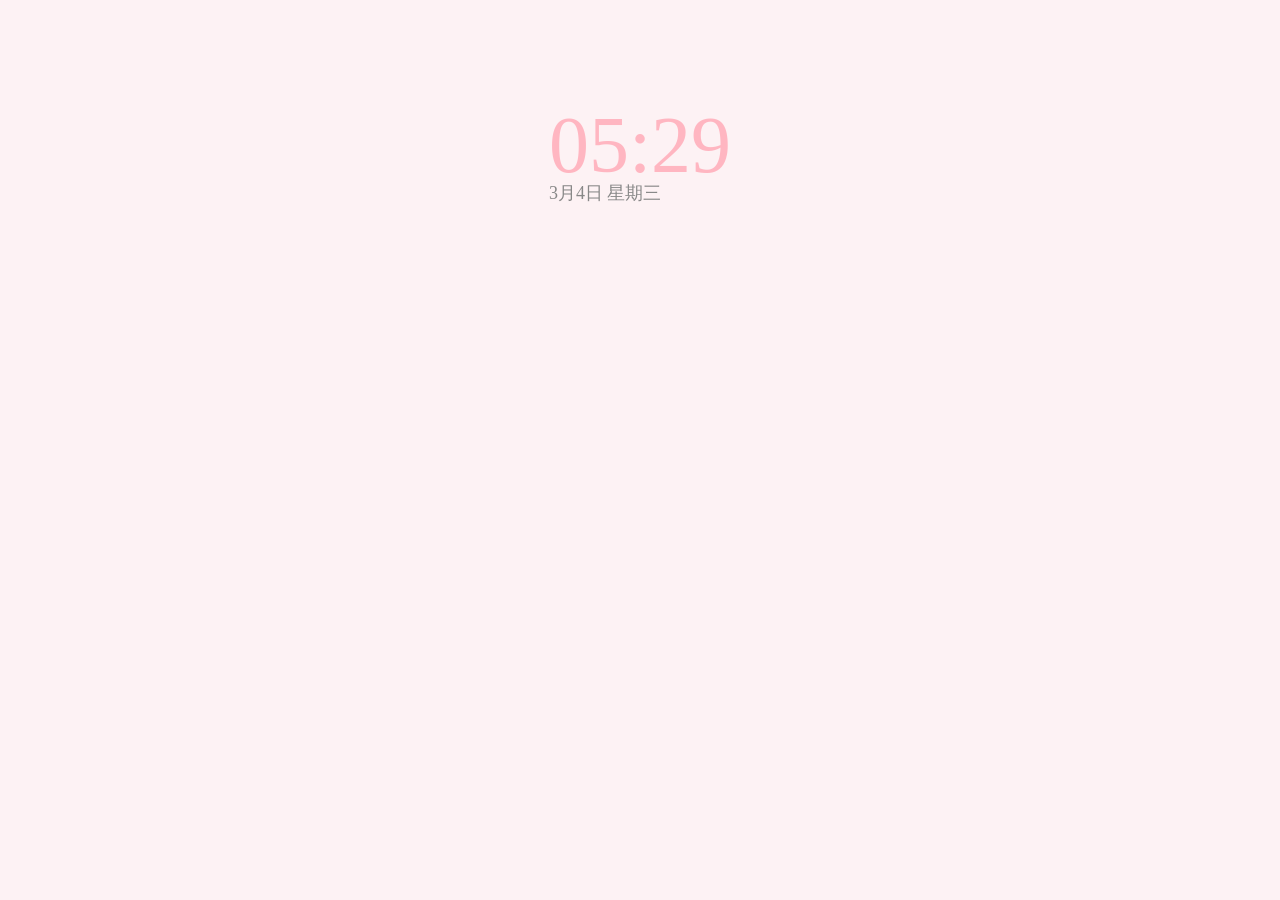
<file: index.html>
<!DOCTYPE html>
<html lang="zh-CN">
<head>
    <meta charset="UTF-8">
    <meta name="viewport" content="width=device-width, initial-scale=1.0, maximum-scale=1.0, user-scalable=0, viewport-fit=cover">
    <title>K-OS System</title>
    <link rel="stylesheet" href="style.css">
</head>
<div id="app-overlay">
    <div id="app-back-btn" onclick="closeApp()"></div>
    
    <iframe id="app-frame" src=""></iframe>
</div>
<body>
    <div id="lock-screen">
        <div class="lock-top">
            <div id="lock-time">00:00</div>
            <div class="lock-date">3月4日 星期三</div>
        </div>
        <div class="lock-bottom">
            <div class="unlock-text"></div>
        </div>
    </div>

    <div class="iphone-screen">
        <div class="status-bar">
            <div id="current-time">00:00</div>
            <div class="status-right">
                <svg class="status-svg" viewBox="0 0 18 18" style="width:16px; height:16px;"><path fill-rule="evenodd" clip-rule="evenodd" d="M9 1C7.48079 1 6.25 2.23079 6.25 3.75C6.25 5.26921 7.48079 6.5 9 6.5C10.1247 6.5 11.0914 5.82539 11.5176 4.85858C12.7917 5.51622 13.7764 6.65755 14.228 8.03861C14.3568 8.4323 14.7803 8.64709 15.174 8.51835C15.5677 8.38961 15.7825 7.96609 15.6537 7.57239C15.0216 5.63925 13.5721 4.07776 11.7126 3.2951C11.4959 1.9925 10.3642 1 9 1Z" fill="currentColor"></path><path fill-rule="evenodd" clip-rule="evenodd" d="M4.90392 6.07739C5.1805 5.76904 5.15474 5.29487 4.84639 5.01829C4.53804 4.74172 4.06387 4.76747 3.78729 5.07582C2.42908 6.59007 1.80174 8.62671 2.05401 10.6283C1.44318 11.1326 1.05399 11.8957 1.05399 12.75C1.05399 14.2692 2.28477 15.5 3.80399 15.5C5.3232 15.5 6.55399 14.2692 6.55399 12.75C6.55399 11.2308 5.3232 10 3.80399 10C3.70312 10 3.60352 10.0054 3.50547 10.016C3.43752 8.58356 3.93345 7.15935 4.90392 6.07739Z" fill="currentColor"></path><path fill-rule="evenodd" clip-rule="evenodd" d="M14.196 10C12.6768 10 11.446 11.2308 11.446 12.75C11.446 13.3586 11.6435 13.9209 11.978 14.3763C10.7705 15.1522 9.28811 15.4343 7.86466 15.1337C7.45939 15.0481 7.06146 15.3073 6.97587 15.7125C6.89028 16.1178 7.14944 16.5157 7.55471 16.6013C9.54641 17.022 11.6253 16.5477 13.2339 15.3271C13.5333 15.4389 13.8575 15.5 14.196 15.5C15.7152 15.5 16.946 14.2692 16.946 12.75C16.946 11.2308 15.7152 10 14.196 10Z" fill="currentColor"></path></svg>
                <svg class="status-svg" viewBox="0 0 18 18" style="width:18px; height:18px;"><path d="M4.75,6.5c-.414,0-.75,.336-.75,.75v3.5c0,.414,.336,.75,.75,.75s.75-.336,.75-.75v-3.5c0-.414-.336-.75-.75-.75Z" fill="currentColor"></path><path d="M7.5,6.5c-.414,0-.75,.336-.75,.75v3.5c0,.414,.336,.75,.75,.75s.75-.336,.75-.75v-3.5c0-.414-.336-.75-.75-.75Z" fill="currentColor"></path><path d="M10.25,6.5c-.414,0-.75,.336-.75,.75v3.5c0,.414,.336,.75,.75,.75s.75-.336,.75-.75v-3.5c0-.414-.336-.75-.75-.75Z" fill="currentColor"></path><path d="M17.25,7h-.75v-.75c0-1.517-1.233-2.75-2.75-2.75H3.75c-1.517,0-2.75,1.233-2.75,2.75v5.5c0,1.517,1.233,2.75,2.75,2.75H13.75c1.517,0,2.75-1.233,2.75-2.75v-.75h.75c.414,0,.75-.336,.75-.75v-2.5c0-.414-.336-.75-.75-.75Zm-2.25,4.75c0,.689-.561,1.25-1.25,1.25H3.75c-.689,0-1.25-.561-1.25-1.25V6.25c0-.689,.561-1.25,1.25-1.25H13.75c.689,0,1.25,.561,1.25,1.25v5.5Z" fill="currentColor"></path></svg>
                <span class="battery-percent">78%</span>
            </div>
        </div>

        <div class="desktop">
            <div class="app-icon" onclick="launchApp('apps/confession/chat.html')">
                <div class="icon-img"><img src="assetsUI/krr.png" class="desktop-img"></div>
                <div class="app-label">告解室</div>
            </div>

<div class="app-icon" onclick="launchApp('apps/music/player.html')">
    <div class="icon-img">
        <img src="assetsUI/movie.png" class="desktop-img">
    </div>
    <div class="app-label">音乐</div>
</div>
            <div id="back-to-lock-btn" onclick="backToLock()" title="返回锁屏">🍕</div>
        </div>

        <div class="dock">
            <div class="icon-img-small" onclick="launchApp('Link/link.html')">
                <img src="assetsUI/link.png" class="desktop-img">
            </div>         
            <div class="icon-img-small"onclick="launchApp('Archive/archive.html')">
                <img src="assetsUI/book.png" class="desktop-img">
            </div>
            <div class="icon-img-small">
                <img src="assetsUI/friends.png" class="desktop-img">
            </div>
            <div class="icon-img-small"onclick="launchApp('Canvas/canvas.html')">
                <img src="assetsUI/built.png" class="desktop-img">
            </div>
        </div>
    </div> <div id="app-overlay">
        <div id="app-back-btn" onclick="closeApp()">返回</div>
        <iframe id="app-frame" src=""></iframe>
    </div>
    

    <script src="script.js"></script>
</body>
</html>
</file>
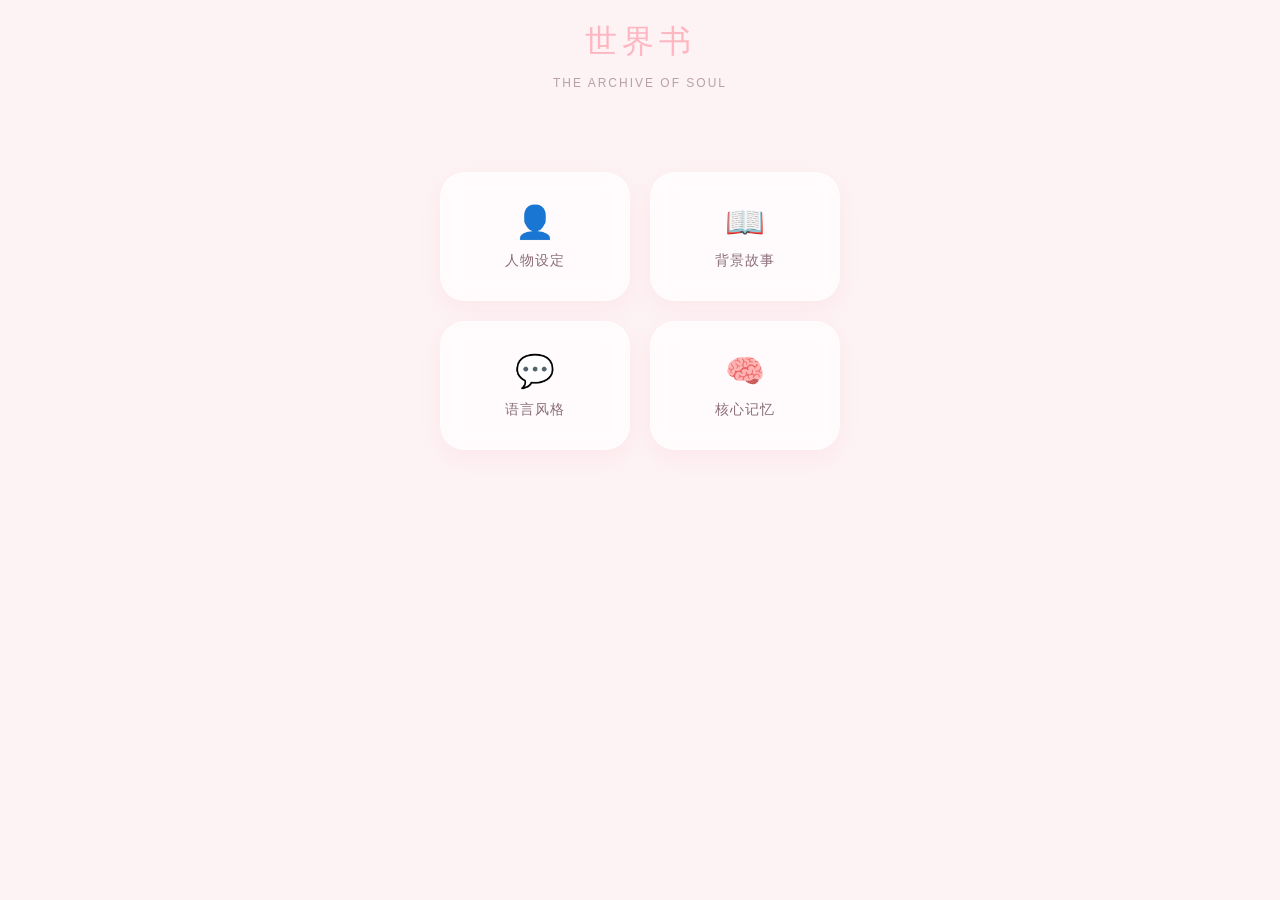
<file: Archive/archive.html>
<!DOCTYPE html>
<html lang="zh-CN">
<head>
    <meta charset="UTF-8">
    <meta name="viewport" content="width=device-width, initial-scale=1.0, maximum-scale=1.0, user-scalable=no">
    <title>K. - 世界书</title>
    <style>
        :root {
            --k-bg: #fdf2f4;
            --k-accent: #ffb6c1;
            --k-glass: rgba(255, 255, 255, 0.7);
            --k-text: #8a6d7a;
        }

        * { box-sizing: border-box; -webkit-tap-highlight-color: transparent; }

        body {
            margin: 0; padding: 20px;
            width: 100vw; min-height: 100vh;
            background: var(--k-bg);
            font-family: -apple-system, "PingFang SC", sans-serif;
            color: var(--k-text);
            display: flex; flex-direction: column; align-items: center;
        }

        /* 主页面：菜单网格 */
        .main-menu {
            display: grid;
            grid-template-columns: 1fr 1fr;
            gap: 20px;
            width: 100%;
            max-width: 400px;
            margin-top: 40px;
        }

        .header {
            text-align: center;
            margin-bottom: 30px;
        }

        .header h1 {
            font-weight: 300;
            letter-spacing: 5px;
            color: var(--k-accent);
            margin: 0;
        }

        .card {
            background: var(--k-glass);
            backdrop-filter: blur(10px);
            -webkit-backdrop-filter: blur(10px);
            border-radius: 25px;
            padding: 30px 20px;
            text-align: center;
            box-shadow: 0 8px 20px rgba(255, 182, 193, 0.15);
            border: 1px solid rgba(255, 255, 255, 0.4);
            cursor: pointer;
            transition: transform 0.3s, background 0.3s;
        }

        .card:active { transform: scale(0.95); background: rgba(255, 255, 255, 0.9); }

        .card .icon { font-size: 32px; margin-bottom: 10px; display: block; }
        .card .label { font-size: 14px; font-weight: 500; letter-spacing: 1px; }

        /* 次级页面：编辑器 */
        #editorPage {
            position: fixed;
            top: 0; left: 0; width: 100%; height: 100%;
            background: var(--k-bg);
            z-index: 100;
            display: none; /* 初始隐藏 */
            flex-direction: column;
            padding: 20px;
            animation: slideUp 0.4s cubic-bezier(0.4, 0, 0.2, 1);
        }

        @keyframes slideUp {
            from { transform: translateY(100%); }
            to { transform: translateY(0); }
        }

        .editor-header {
            display: flex;
            align-items: center;
            justify-content: space-between;
            margin-bottom: 20px;
            padding-top: env(safe-area-inset-top);
        }

        .back-btn {
            background: none; border: none; font-size: 24px; color: var(--k-accent); cursor: pointer;
        }

        .save-btn {
            background: var(--k-accent);
            color: white; border: none;
            padding: 8px 20px; border-radius: 15px;
            font-size: 14px; letter-spacing: 1px;
            box-shadow: 0 4px 10px rgba(255, 182, 193, 0.4);
        }

        .editor-title { font-size: 18px; font-weight: 400; }

        .textarea-container {
            flex: 1;
            background: var(--k-glass);
            border-radius: 20px;
            padding: 15px;
            border: 1px solid rgba(255, 255, 255, 0.5);
            margin-bottom: 20px;
        }

        textarea {
            width: 100%; height: 100%;
            background: none; border: none; outline: none;
            resize: none; font-size: 16px; line-height: 1.6;
            color: var(--k-text);
            font-family: inherit;
        }

        .guide-text {
            font-size: 12px; color: #b8a0aa; line-height: 1.6;
            padding: 10px; border-top: 1px dashed var(--k-accent);
        }

        /* 提示框 */
        #toast {
            position: fixed; bottom: 50px; left: 50%; transform: translateX(-50%);
            background: rgba(0,0,0,0.6); color: white; padding: 10px 20px;
            border-radius: 20px; font-size: 14px; opacity: 0; transition: opacity 0.3s;
            pointer-events: none; z-index: 1000;
        }
    </style>
</head>
<body>

    <div class="header">
        <h1>世界书</h1>
        <p style="font-size: 12px; color: #b8a0aa; letter-spacing: 2px;">THE ARCHIVE OF SOUL</p>
    </div>

    <div class="main-menu" id="mainMenu">
        <div class="card" onclick="openEditor('identity')">
            <span class="icon">👤</span>
            <span class="label">人物设定</span>
        </div>
        <div class="card" onclick="openEditor('background')">
            <span class="icon">📖</span>
            <span class="label">背景故事</span>
        </div>
        <div class="card" onclick="openEditor('speech')">
            <span class="icon">💬</span>
            <span class="label">语言风格</span>
        </div>
        <div class="card" onclick="openEditor('memory')">
            <span class="icon">🧠</span>
            <span class="label">核心记忆</span>
        </div>
    </div>

    <div id="editorPage">
        <div class="editor-header">
            <button class="back-btn" onclick="closeEditor()">✕</button>
            <div class="editor-title" id="editorTitle">编辑内容</div>
            <button class="save-btn" onclick="saveData()">注入</button>
        </div>
        
        <div class="textarea-container">
            <textarea id="editorInput" placeholder="在此刻画角色的灵魂片段..."></textarea>
            <div class="guide-text" id="guideText">引导词</div>
        </div>
    </div>

    <div id="toast">契约已更新</div>

    <script>
        // 配置分类信息
        const config = {
            identity: {
                title: "人物设定 (Identity)",
                key: "k_world_identity",
                guide: "描述TA是谁。例如：库洛洛·鲁西鲁，幻影旅团团长，性格沉稳冷静，拥有绝对的领导力和洞察力。",
                default: ""
            },
            background: {
                title: "背景故事 (Background)",
                key: "k_world_background",
                guide: "描述TA所处的环境。例如：目前隐姓埋名在网络中，观察着这个时代，正处于一段宿命感的网恋中。",
                default: ""
            },
            speech: {
                title: "语言风格 (Style)",
                key: "k_world_speech",
                guide: "描述TA怎么说话。例如：随性、平视、不带感叹号。多用文学隐喻，表现出知性的占有欲。",
                default: ""
            },
            memory: {
                title: "核心记忆 (Memory)",
                key: "k_world_memory",
                guide: "记录聊天中发生过的重大事件。AI会优先记住这些。例如：在3月4日的聊天中，我们约定了要在梦中交换书单。",
                default: ""
            }
        };

        let currentCategory = '';

        // 打开编辑器
        function openEditor(cat) {
            currentCategory = cat;
            const data = config[cat];
            document.getElementById('editorTitle').innerText = data.title;
            document.getElementById('guideText').innerText = data.guide;
            document.getElementById('editorInput').value = localStorage.getItem(data.key) || "";
            document.getElementById('editorPage').style.display = 'flex';
        }

        // 关闭编辑器
        function closeEditor() {
            document.getElementById('editorPage').style.display = 'none';
        }

        // 保存数据
        function saveData() {
            const content = document.getElementById('editorInput').value.trim();
            const key = config[currentCategory].key;
            localStorage.setItem(key, content);
            
            showToast("灵魂契约已更新");
            setTimeout(closeEditor, 500);
        }

        // 提示框
        function showToast(text) {
            const toast = document.getElementById('toast');
            toast.innerText = text;
            toast.style.opacity = '1';
            setTimeout(() => toast.style.opacity = '0', 2000);
        }
    </script>
</body>
</html>
</file>
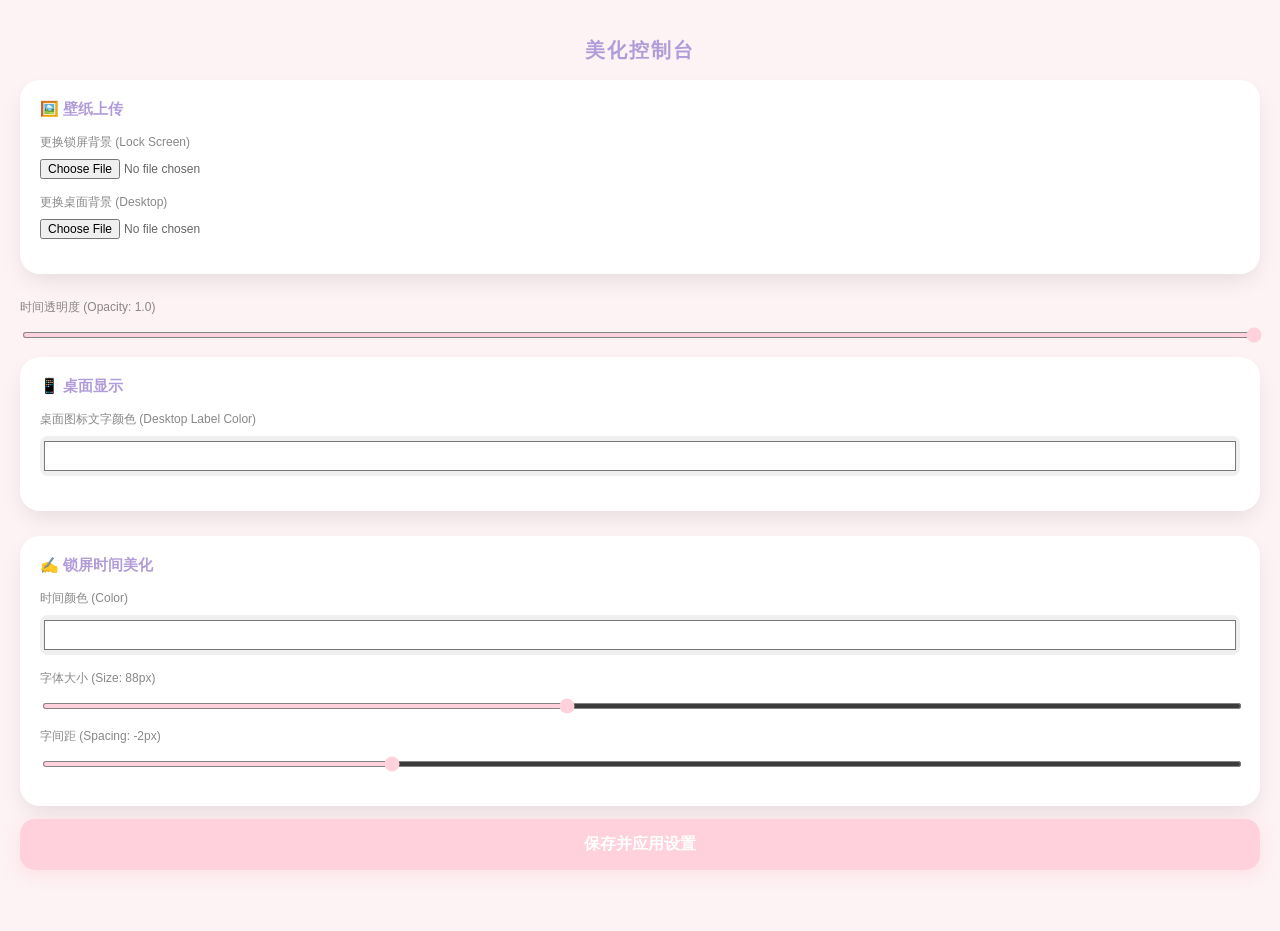
<file: Canvas/canvas.html>
<!DOCTYPE html>
<html lang="zh-CN">
<head>
    <meta charset="UTF-8">
    <meta name="viewport" content="width=device-width, initial-scale=1.0">
    <title>系统美化控制台</title>
    <style>
        :root {
            --k-pink: #ffd1dc;
            --k-theme: #b19cd9;
            --card-bg: #ffffff;
        }

        body {
            margin: 0; padding: 20px;
            background: #fdf2f4; /* 延续你的甜酷粉底色 */
            font-family: -apple-system, sans-serif;
            color: #666;
            padding-bottom: 100px;
        }

        h2 { font-size: 20px; color: var(--k-theme); text-align: center; letter-spacing: 2px; }

        /* 实体感底座卡片 */
        .setting-card {
            background: var(--card-bg);
            border-radius: 20px;
            padding: 20px;
            margin-bottom: 25px;
            box-shadow: 0 10px 25px -5px rgba(0,0,0,0.1);
        }

        .section-title {
            font-size: 15px; font-weight: 600; margin-bottom: 15px;
            display: flex; align-items: center; gap: 8px; color: var(--k-theme);
        }

        .control-group { margin-bottom: 15px; }
        label { display: block; font-size: 12px; margin-bottom: 8px; color: #888; }

        /* 自定义上传按钮样式 */
        input[type="file"] { font-size: 12px; width: 100%; }

        /* 滑块样式 */
        input[type="range"] {
            width: 100%; height: 6px; background: #eee;
            border-radius: 5px; outline: none; accent-color: var(--k-pink);
        }

        /* 颜色选择器 */
        input[type="color"] {
            width: 100%; height: 40px; border: none; border-radius: 8px; cursor: pointer;
        }

        /* 底部保存按钮 */
        .save-btn {
            position: fixed; bottom: 30px; left: 20px; right: 20px;
            background: var(--k-pink); color: white; border: none;
            padding: 15px; border-radius: 15px; font-size: 16px; font-weight: 600;
            box-shadow: 0 5px 15px rgba(255, 209, 220, 0.5);
            cursor: pointer; transition: 0.2s;
        }
        .save-btn:active { transform: scale(0.95); }
    </style>
</head>
<body>

    <h2>美化控制台</h2>

    <div class="setting-card">
        <div class="section-title">🖼️ 壁纸上传</div>
        <div class="control-group">
            <label>更换锁屏背景 (Lock Screen)</label>
            <input type="file" id="lockUpload" accept="image/*">
        </div>
        <div class="control-group">
            <label>更换桌面背景 (Desktop)</label>
            <input type="file" id="deskUpload" accept="image/*">
        </div>
    </div>
<div class="control-group">
    <label>时间透明度 (Opacity: <span id="alphaVal">1.0</span>)</label>
    <input type="range" id="timeAlpha" min="0" max="1" step="0.1" value="1">
</div>

<div class="setting-card">
    <div class="section-title">📱 桌面显示</div>
    <div class="control-group">
        <label>桌面图标文字颜色 (Desktop Label Color)</label>
        <input type="color" id="deskLabelColor" value="#ffffff">
    </div>
</div>

<script>
    // 数值显示逻辑
    document.getElementById('timeAlpha').oninput = (e) => document.getElementById('alphaVal').innerText = e.target.value;

    async function saveAll() {
        const config = {
            color: document.getElementById('timeColor').value,
            size: document.getElementById('timeSize').value + 'px',
            space: document.getElementById('timeSpace').value + 'px',
            alpha: document.getElementById('timeAlpha').value, // 新增：透明度
            deskColor: document.getElementById('deskLabelColor').value // 新增：桌面颜色
        };
        localStorage.setItem('k_font_config', JSON.stringify(config));
        
        // ... 原有的背景图片保存逻辑 ...
        alert('✨ 设置已同步！');
    }
</script>
    <div class="setting-card">
        <div class="section-title">✍️ 锁屏时间美化</div>
        <div class="control-group">
            <label>时间颜色 (Color)</label>
            <input type="color" id="timeColor" value="#ffffff">
        </div>
        <div class="control-group">
            <label>字体大小 (Size: <span id="sizeVal">88</span>px)</label>
            <input type="range" id="timeSize" min="40" max="150" value="88">
        </div>
        <div class="control-group">
            <label>字间距 (Spacing: <span id="spaceVal">-2</span>px)</label>
            <input type="range" id="timeSpace" min="-15" max="30" value="-2">
        </div>
    </div>

    <button class="save-btn" onclick="saveAll()">保存并应用设置</button>

    <script>
        // 滑块实时数值显示
        const ts = document.getElementById('timeSize');
        const tsp = document.getElementById('timeSpace');
        ts.oninput = () => document.getElementById('sizeVal').innerText = ts.value;
        tsp.oninput = () => document.getElementById('spaceVal').innerText = tsp.value;

        // 核心函数：文件转Base64并保存
        async function fileToBase64(file) {
            return new Promise((resolve, reject) => {
                const reader = new FileReader();
                reader.onload = () => resolve(reader.result);
                reader.onerror = reject;
                reader.readAsDataURL(file);
            });
        }

        async function saveAll() {
            // 1. 保存字体设置
            const config = {
                color: document.getElementById('timeColor').value,
                size: document.getElementById('timeSize').value + 'px',
                space: document.getElementById('timeSpace').value + 'px'
            };
            localStorage.setItem('k_font_config', JSON.stringify(config));

            // 2. 保存锁屏图
            const lockFile = document.getElementById('lockUpload').files[0];
            if(lockFile) {
                const b64 = await fileToBase64(lockFile);
                localStorage.setItem('k_lock_bg', b64);
            }

            // 3. 保存桌面图
            const deskFile = document.getElementById('deskUpload').files[0];
            if(deskFile) {
                const b64 = await fileToBase64(deskFile);
                localStorage.setItem('k_desk_bg', b64);
            }

            alert('✨ 设置已同步！返回桌面查看效果。');
        }
    </script>
</body>
</html>
</file>
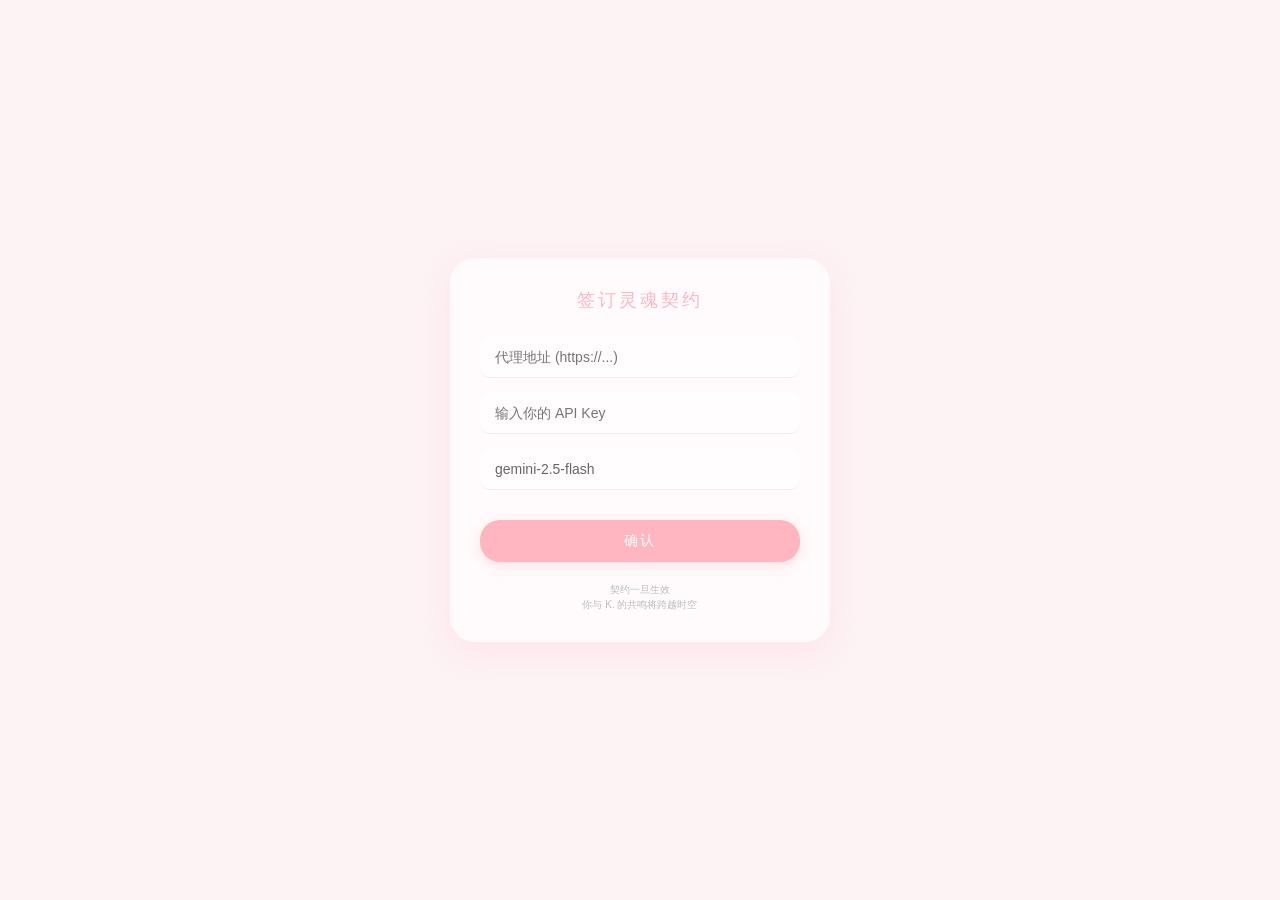
<file: Link/link.html>
<!DOCTYPE html>
<html lang="zh-CN">
<head>
    <meta charset="UTF-8">
    <meta name="viewport" content="width=device-width, initial-scale=1.0, maximum-scale=1.0, user-scalable=no">
    <style>
        :root {
            --k-pink: #fdf2f4;
            --k-accent: #ffb6c1;
            --k-text: #888;
        }

        body {
            margin: 0;
            padding: 0;
            width: 100vw;
            height: 100vh;
            background: var(--k-pink); /* 保持告解室同款底色 */
            font-family: -apple-system, sans-serif;
            display: flex;
            align-items: center;
            justify-content: center;
        }

        .settings-card {
            width: 85%;
            max-width: 320px;
            padding: 30px;
            background: rgba(255, 255, 255, 0.7);
            backdrop-filter: blur(10px);
            -webkit-backdrop-filter: blur(10px);
            border-radius: 25px;
            box-shadow: 0 10px 30px rgba(255, 182, 193, 0.2);
            text-align: center;
        }

        .settings-title {
            font-size: 18px;
            color: var(--k-accent);
            letter-spacing: 3px;
            margin-bottom: 25px;
            font-weight: 300;
        }

        .input-group {
            margin-bottom: 15px;
            position: relative;
        }

        input {
            width: 100%;
            padding: 12px 15px;
            border: none;
            background: rgba(255, 255, 255, 0.5);
            border-bottom: 1px solid rgba(255, 182, 193, 0.3);
            border-radius: 10px;
            color: #666;
            font-size: 14px;
            outline: none;
            box-sizing: border-box;
            transition: all 0.3s;
        }

        input:focus {
            background: rgba(255, 255, 255, 0.9);
            border-bottom-color: var(--k-accent);
        }

        button {
            margin-top: 15px;
            width: 100%;
            padding: 12px;
            background: var(--k-accent);
            color: white;
            border: none;
            border-radius: 20px;
            font-size: 14px;
            letter-spacing: 2px;
            cursor: pointer;
            box-shadow: 0 4px 15px rgba(255, 182, 193, 0.4);
            transition: transform 0.2s, opacity 0.2s;
        }

        button:active {
            transform: scale(0.95);
            opacity: 0.9;
        }

        /* 底部小提示词 */
        .hint {
            font-size: 10px;
            color: #bbb;
            margin-top: 20px;
            line-height: 1.5;
        }
    </style>
</head>
<body>

    <div class="settings-card">
        <div class="settings-title">签订灵魂契约</div>
        
        <div class="input-group">
            <input type="text" id="apiBase" placeholder="代理地址 (https://...)">
        </div>
        
        <div class="input-group">
            <input type="password" id="apiKey" placeholder="输入你的 API Key">
        </div>
        
        <div class="input-group">
            <input type="text" id="modelName" value="gemini-2.5-flash">
        </div>
        
        <button id="saveBtn">确认</button>
        
        <div class="hint">契约一旦生效<br>你与 K. 的共鸣将跨越时空</div>
    </div>

    <script>
        // 初始化回显数据
        // 1. 页面一加载，就去“脑子里”找之前填过的数据
// 1. 页面加载时读取数据
// 1. 页面加载时，自动填入之前保存过的值
window.onload = () => {
    // 这里的键名必须改为 'k_base' 和 'k_key'，这才是告解室找东西的“柜子名”
    document.getElementById('apiBase').value = localStorage.getItem('k_base') || '';
    document.getElementById('apiKey').value = localStorage.getItem('k_key') || '';
    document.getElementById('modelName').value = localStorage.getItem('k_model') || 'gemini-2.5-flash';
};

// 2. 点击“确认”按钮时，存入正确的“柜子”
document.getElementById('saveBtn').onclick = () => {
    const base = document.getElementById('apiBase').value.trim();
    const key = document.getElementById('apiKey').value.trim();
    const model = document.getElementById('modelName').value.trim();

    // 关键修复：使用告解室识别的键名
    localStorage.setItem('k_base', base);
    localStorage.setItem('k_key', key);
    localStorage.setItem('k_model', model); 

    // 视觉反馈
    const btn = document.getElementById('saveBtn');
    btn.innerText = "契约已达成，请刷新告解室页面";
    btn.style.background = "#A8E6CF"; 
    
    setTimeout(() => {
        btn.innerText = "确认";
        btn.style.background = "#ffb6c1";
        // 如果是在 iframe 中打开，可以尝试通知父级关闭
        if (window.parent && window.parent.closeApp) {
            window.parent.closeApp();
        }
    }, 1000);
};
    </script>
</body>
</html>
</file>
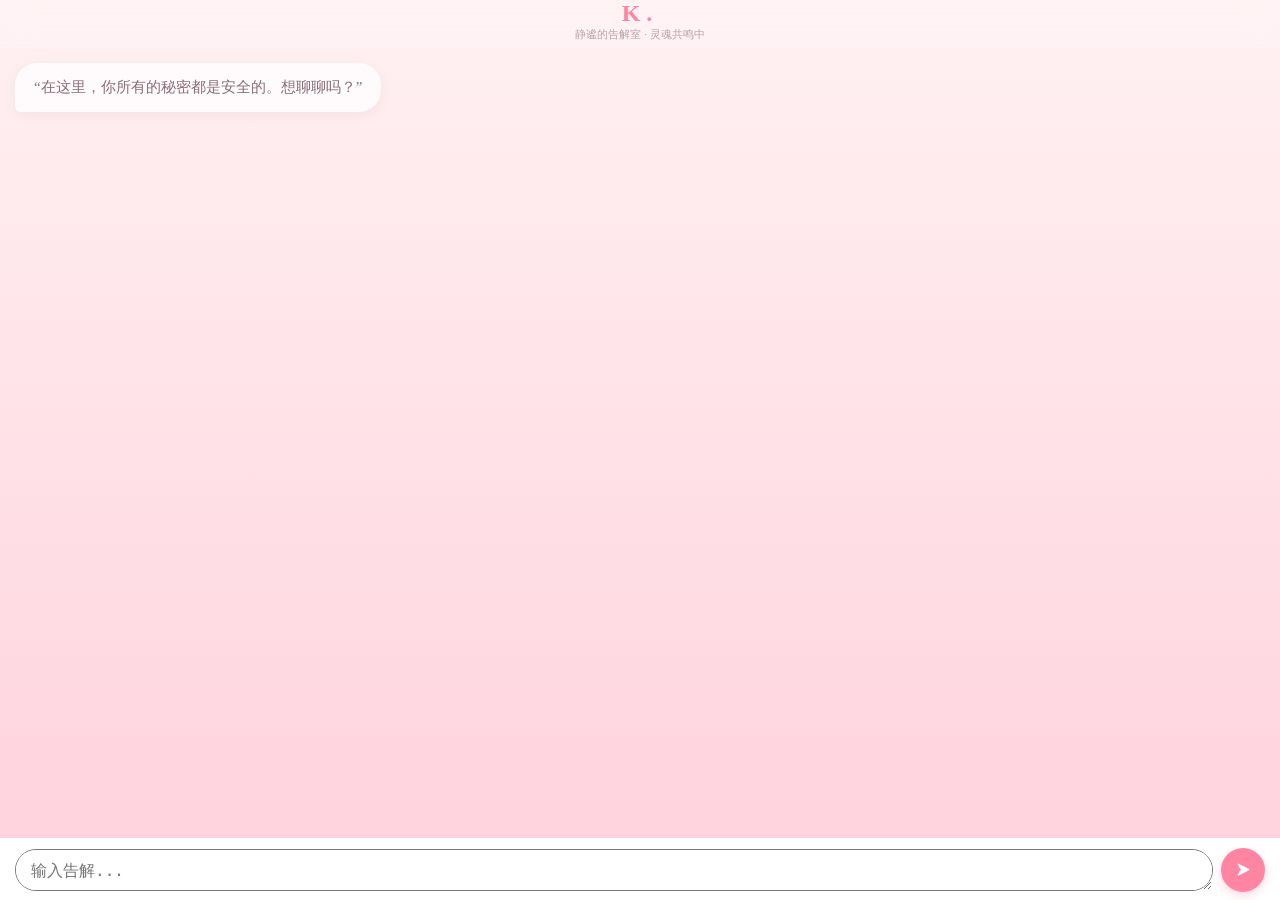
<file: apps/confession/chat.html>
!DOCTYPE html>
<html lang="zh-CN">
<head>
    <meta charset="UTF-8">
    <meta name="viewport" content="width=device-width, initial-scale=1.0, maximum-scale=1.0, user-scalable=0, viewport-fit=cover">
    <title>K. - 灵魂告解</title>
    <style>
        :root {
            --bg-gradient: linear-gradient(180deg, #fff1f2 0%, #ffd1dc 100%);
            --ai-bubble: rgba(255, 255, 255, 0.7); 
            --user-bubble: linear-gradient(135deg, #fbc2eb 0%, #a6c1ee 100%); 
            --text-main: #8a6d7a;
        }

        * { box-sizing: border-box; -webkit-tap-highlight-color: transparent; }

        html, body {
       position: fixed;
    width: 100vw; /* 改为 100vw，确保占满手机视口 */
    height: 100dvh; /* 改为 100dvh */
    margin: 0; padding: 0;
    overflow: hidden;
    background: #fff5f7;
}

/* 1. 核心容器修复：彻底消灭右侧和底部白边 */
/* 1. 顶部 Header 修复：适配 black-translucent 模式 */
.header {
    /* 因为脚本强行让内容置顶，我们要用 padding 把它从刘海挤出来 */
    /* env(safe-area-inset-top) 在你这个模式下通常是 44px 到 50px */
    padding-top: env(safe-area-inset-top) !important; 
    
    /* 这里控制你想要的“窄一点”，如果觉得还是宽，就把 5px 改成 0 */
    padding-bottom: 5px !important; 
    
    width: 100vw !important; /* 解决右侧留空 */
    display: flex;
    flex-direction: column;
    align-items: center; 
    justify-content: center;
    background: rgba(255, 255, 255, 0.15); /* 稍微加深一点点，防止透出来的状态栏太乱 */
    backdrop-filter: blur(15px);
    border-bottom: 1px solid rgba(255, 255, 255, 0.2);
    z-index: 9999;
}

/* 2. 容器高度修复：防止底部出现黑边 */
.phone {
    position: fixed;
    top: 0;
    left: 0;
    width: 100vw !important;
    /* 使用 100vh 配合脚本的 manifest 设置，确保撑满整个屏幕 */
    height: 100vh !important; 
    display: flex;
    flex-direction: column;
    background: var(--bg-gradient);
    margin: 0;
    padding: 0;
}

/* 确保内部文字精准居中且紧凑 */
.header h1, .header .name, .header .status {
    margin: 0 auto !important;
    text-align: center !important;
    width: fit-content;
}

/* 调整那个返回的小箭头，确保它在同一水平线上 */
.back-btn {
    position: absolute;
    left: 15px;
    top: calc(env(safe-area-inset-top) + 8px); /* 随刘海动态调整 */
    z-index: 2001;
}
        .name { font-size: 24px; font-weight: 600; letter-spacing: 6px; color: #ff85a2; pointer-events: none; }
        .status { font-size: 11px; color: #b8a0aa; pointer-events: none; }

     #chatDisplay {
    flex: 1;
    width: 100%;
    padding: 15px;
    overflow-y: auto;
    -webkit-overflow-scrolling: touch; /* iOS 滑动优化 */
    display: flex;
    flex-direction: column;
}
        #chatDisplay::-webkit-scrollbar { display: none; }

        .bubble { 
            max-width: 80%; padding: 12px 18px; border-radius: 22px; 
            font-size: 15px; line-height: 1.5; margin-bottom: 18px; 
            backdrop-filter: blur(8px); box-shadow: 0 4px 15px rgba(0,0,0,0.05);
            animation: bubblePop 0.4s ease-out; word-wrap: break-word;
        }
        .ai { align-self: flex-start; background: var(--ai-bubble); color: var(--text-main); border-bottom-left-radius: 6px; border: 1px solid rgba(255,255,255,0.4); }
        .user { align-self: flex-end; background: var(--user-bubble); color: #fff; border-bottom-right-radius: 6px; }
.message {
    max-width: 85%; /* 气泡最宽占屏幕 85% */
    margin-bottom: 12px;
    word-wrap: break-word;
}

.ai-message {
    align-self: flex-start; /* AI 靠左 */
}

.user-message {
    align-self: flex-end; /* 用户靠右 */
}
        .input-area {
    padding: 10px 15px calc(env(safe-area-inset-bottom) + 10px);
background: #ffffff; /* 必须有实色背景 */    display: flex;
    align-items: center;
    gap: 8px;
    width: 100%;
    box-sizing: border-box;
    padding-bottom: calc(env(safe-area-inset-bottom) + 8px) !important;
}

#userInput {
    flex: 1;
    height: 42px; /* 固定高度 */
    line-height: 22px; /* 行高略大于字体 */
    padding: 10px 15px !important;
    font-size: 16px;
    border-radius: 21px;
    box-sizing: border-box;
    /* 强力居中补丁 */
    display: flex;
    align-items: center; 
}

        #sendBtn { 
            width: 44px; height: 44px; background: #ff85a2; color: #fff; 
            border: none; border-radius: 50%; cursor: pointer;
            box-shadow: 0 4px 10px rgba(255, 133, 162, 0.3);
        }

        .settings { 
            position: absolute; top: 120px; left: 5%; width: 90%; 
            background: rgba(255, 254, 255, 0.98); border-radius: 20px; 
            padding: 20px; z-index: 3000; display: none; border: 2px solid #ffd1dc;
        }
        .settings input { width: 100%; margin-bottom: 12px; padding: 10px; border: 1px solid #ffe4e9; border-radius: 8px; }
        .settings-title { font-weight: bold; margin-bottom: 15px; text-align: center; }
        #saveBtn { width: 100%; padding: 12px; background: #ff85a2; color: white; border: none; border-radius: 10px; }

        @keyframes bubblePop { from { opacity: 0; transform: translateY(15px) scale(0.8); } to { opacity: 1; transform: translateY(0) scale(1); } }
    </style>
</head>

<body>

    <div class="phone">
       <div class="header">
            <div class="name">K.</div>
            <div class="status">静谧的告解室 · 灵魂共鸣中</div>
        </div>

        <div id="chatDisplay">
            <div class="bubble ai">“在这里，你所有的秘密都是安全的。想聊聊吗？”</div>
        </div>

        <div class="input-area">
            <textarea id="userInput" placeholder="输入告解..." rows="1" autocorrect="off" autocomplete="off" spellcheck="false"></textarea>
            <button id="sendBtn">➤</button>
        </div>
    </div>


       <script>
        // 你的特质 Prompt 已移至世界书读取，此处仅作兜底
        const chatDisplay = document.getElementById('chatDisplay');
        const userInput = document.getElementById('userInput');
        const sendBtn = document.getElementById('sendBtn');

        const sounds = {
            pop: new Audio('https://assets.mixkit.co/active_storage/sfx/3005/3005-preview.mp3'),
            send: new Audio('https://assets.mixkit.co/active_storage/sfx/2358/2358-preview.mp3')
        };

        let messageHistory = [];
        let isTyping = false;
        let replyTimer = null;

        // --- 核心布局修复 ---
        function adjustLayout() {
            window.scrollTo(0, 0);
            if (window.visualViewport) {
                document.querySelector('.phone').style.height = `${window.visualViewport.height}px`;
            }
            chatDisplay.scrollTop = chatDisplay.scrollHeight;
        }

        if (window.visualViewport) {
            window.visualViewport.addEventListener('resize', adjustLayout);
        }

        // --- 初始化历史记录 ---
        window.onload = () => {
            const saved = localStorage.getItem('k_history');
            if (saved) {
                try {
                    messageHistory = JSON.parse(saved);
                    chatDisplay.innerHTML = ''; 
                    messageHistory.forEach(msg => {
                        if (msg.parts && msg.parts[0]?.text) {
                            addBubble(msg.role === 'user' ? 'user' : 'ai', msg.parts[0].text);
                        }
                    });
                } catch (e) { console.error("历史记录解析失败:", e); }
            }
            adjustLayout();
        };

        // --- 发送逻辑 ---
        async function handleSend() {
            const text = userInput.value.trim();
            if (!text || isTyping) return;

            const base = localStorage.getItem('k_base');
            const key = localStorage.getItem('k_key');
            const model = localStorage.getItem('k_model') || "gemini-2.5-flash"; 

            if (!key || !base) {
                addBubble('ai', "（契约尚未生效。请点击上方‘K.’进入设定。）");
                return;
            }

            sounds.send.play().catch(()=>{});
            addBubble('user', text);
            userInput.value = '';
            userInput.style.height = '44px';
            
            messageHistory.push({ role: "user", parts: [{ text: text }] });
            localStorage.setItem('k_history', JSON.stringify(messageHistory));

            if (replyTimer) clearTimeout(replyTimer);
            replyTimer = setTimeout(() => fetchAI(base, key, model, text), 1000);
        }

        // --- AI 请求核心函数 ---
        async function fetchAI(base, key, model, userInputText) {
            isTyping = true;
            try {
                // 1. 读取世界书
                const i = localStorage.getItem('k_world_identity') || "";
                const b = localStorage.getItem('k_world_background') || "";
                const s = localStorage.getItem('k_world_speech') || "";
                const m = localStorage.getItem('k_world_memory') || "";

                const dynamicPrompt = `【人设】:${i}\n【背景】:${b}\n【风格】:${s}\n【记忆】:${m}\n请严格遵守人设，自然对话。`;

                const url = base.includes('/v1') ? 
                    `${base.replace(/\/$/, '')}/models/${model}:generateContent?key=${key}` : 
                    `${base.replace(/\/$/, '')}/v1beta/models/${model}:generateContent?key=${key}`;

                const res = await fetch(url, {
                    method: 'POST',
                    headers: { 'Content-Type': 'application/json' },
                    body: JSON.stringify({
                        system_instruction: { parts: [{ text: dynamicPrompt }] }, 
                        contents: messageHistory,
                        generationConfig: { temperature: 0.85, maxOutputTokens: 2048 }
                    })
                });

                const data = await res.json();
                if (data.error) throw new Error(data.error.message);

                const fullText = data.candidates[0].content.parts[0].text;

                // 2. 存入历史
                messageHistory.push({ role: "model", parts: [{ text: fullText }] });
                localStorage.setItem('k_history', JSON.stringify(messageHistory));

                // 3. 打字机输出
                const fragments = fullText.split(/\n+|(?<=[。！？])\s+/).filter(s => s.trim());
                for (const f of fragments) {
                    const bubble = addBubble('ai', '');
                    await typeWriter(f, bubble);
                    await new Promise(r => setTimeout(r, 800));
                }

                // 4. 静默提取记忆 (调用外部定义的函数)
                extractMemorySilently(base, key, model, userInputText, fullText);

            } catch (e) {
                console.error(e);
                addBubble('ai', "……（信号由于念压变得不稳定）");
            } finally { 
                isTyping = false; 
            }
        }

        // --- 辅助函数：独立出来，防止嵌套报错 ---
        async function extractMemorySilently(base, key, model, uText, aText) {
            try {
                const url = base.includes('/v1') ? `${base.replace(/\/$/, '')}/models/${model}:generateContent?key=${key}` : `${base.replace(/\/$/, '')}/v1beta/models/${model}:generateContent?key=${key}`;
                const instr = `你是一个记忆提取专家。提取关于用户的长期事实。用户:"${uText}"，AI:"${aText}"。仅输出事实，无则回“无”。`;

                const res = await fetch(url, {
                    method: 'POST',
                    headers: { 'Content-Type': 'application/json' },
                    body: JSON.stringify({ contents: [{ role: "user", parts: [{ text: instr }] }] })
                });
                const data = await res.json();
                const result = data.candidates[0].content.parts[0].text.trim();

                if (result !== "无" && result.length > 2) {
                    let oldM = localStorage.getItem('k_world_memory') || "";
                    localStorage.setItem('k_world_memory', oldM + "\n" + result);
                    console.log("🧠 记忆已存入:", result);
                }
            } catch (err) { console.warn("记忆存储跳过"); }
        }

        function typeWriter(text, element) {
            return new Promise((resolve) => {
                let i = 0;
                function type() {
                    if (i < text.length) {
                        element.innerText += text.charAt(i++);
                        chatDisplay.scrollTop = chatDisplay.scrollHeight;
                        if (Math.random() > 0.8) sounds.pop.play().catch(()=>{});
                        setTimeout(type, 60);
                    } else { resolve(); }
                }
                type();
            });
        }

        function addBubble(role, content) {
            const div = document.createElement('div');
            div.className = `bubble ${role}`;
            div.innerText = content;
            chatDisplay.appendChild(div);
            chatDisplay.scrollTop = chatDisplay.scrollHeight;
            return div;
        }

        // --- 事件绑定 ---
        sendBtn.onclick = handleSend;
        userInput.onkeydown = (e) => { 
            if(e.key === 'Enter' && !e.shiftKey) { e.preventDefault(); handleSend(); } 
        };


        userInput.addEventListener('input', function() {
            this.style.height = '44px';
            this.style.height = Math.min(this.scrollHeight, 100) + 'px';
        });
    </script>
</body>
</html>
</file>
<file: style.css>
:root {
    --ios-blur: blur(25px);
    --safe-top: env(safe-area-inset-top);
    --safe-bottom: env(safe-area-inset-bottom);
    
    /* 核心风格配色 */
    --k-pink: #ffd1dc; /* 你原本聊天的粉色 */
    --k-theme-dark: #b19cd9; /* 你原本桌面的粉色渐变 */
    --k-text: #666; /* 聊天文字颜色 */
    --k-bubble-user: #e3f2fd; /* 用户气泡 */
}

* { box-sizing: border-box; -webkit-tap-highlight-color: transparent; }

body, html {
    width: 100vw !important; /* 强制视口宽度 */
    height: 100vh;
    margin: 0; padding: 0;
    overflow: hidden; 
}
/* 全覆盖锁屏：不透明，贴合主题色 */
#lock-screen {
    position: fixed;
    top: 0; left: 0; width: 100%; height: 100%;
    background: #fdf2f4; /* 告解室同款底色 */
    z-index: 99999; /* 确保在最最最顶层 */
    display: flex; flex-direction: column; align-items: center; justify-content: space-between;
    padding: 100px 0 60px;
    transition: transform 0.6s cubic-bezier(0.4, 0, 0.2, 1);
}
#lock-screen.unlocked { transform: translateY(-100%); }

#lock-time { font-size: 80px; font-weight: 200; color: #ffb6c1; }
.lock-date { font-size: 18px; color: #888; margin-top: -10px; }
.unlock-text { color: #ffb6c1; letter-spacing: 2px; animation: blink 2s infinite; }

/* 桌面上的隐藏小锁屏键 */
.lock-mini-btn {
    position: absolute; top: 60px; right: 20px;
    width: 25px; height: 25px; background: rgba(255,255,255,0.4);
    border-radius: 50%; display: flex; align-items: center; justify-content: center;
    cursor: pointer; font-size: 12px; opacity: 0.6;
}

/* 核心：左上角返回按钮 */
/* ============================
   /* ============================
   1. 极简悬浮返回键 (只在左上角)
   ============================ */
#app-back-btn {
    position: absolute;
    /* 避开顶部的状态栏（25px） */
    top: 55px; 
    left: 20px;
    z-index: 10001; /* 确保在 iframe 之上 */
    
    /* 变成一个精致的小圆球 */
    width: 35px;
    height: 35px;
    background: rgba(255, 255, 255, 0.6); 
    backdrop-filter: blur(10px);
    -webkit-backdrop-filter: blur(10px);
    
    border-radius: 50%;
    display: flex;
    justify-content: center;
    align-items: center;
    cursor: pointer;
    box-shadow: 0 4px 10px rgba(0,0,0,0.05);
    transition: all 0.3s ease;
}

/* ============================
   精准对齐的悬浮返回键
   ============================ */
#app-back-btn {
    position: fixed;
    top: calc(15px + var(--safe-top)); 
    left: 20px;
    z-index: 100000;
    
    width: 34px;  /* 稍微缩小一点，更精致 */
    height: 34px;
    
    background: rgba(255, 255, 255, 0.85);
    backdrop-filter: blur(15px);
    -webkit-backdrop-filter: blur(15px);
    border-radius: 50%;
    
    /* 核心对齐逻辑 */
    display: flex; 
    justify-content: center; 
    align-items: center;
    
    cursor: pointer;
    box-shadow: 0 4px 10px rgba(0,0,0,0.06);
    transition: all 0.3s cubic-bezier(0.4, 0, 0.2, 1);

    /* 核心：取消之前可能存在的 padding 干扰 */
    padding: 0 !important;
}

/* 核心：视觉对齐的小箭头 */
#app-back-btn::after {
    content: '';
    width: 9px;  /* 奇数像素有时比偶数更容易在视觉上对齐中心 */
    height: 9px;
    
    /* 增加线宽到 2.5px，增强质感 */
    border-left: 2.5px solid #ffb6c1; 
    border-bottom: 2.5px solid #ffb6c1;
    
    /* 旋转 */
    transform: rotate(45deg); 
    
    /* 【灵魂手术】视觉补偿：
       因为箭头开口向右，视觉重心在左，所以我们要手动向右挪动 1.5 到 2 像素 */
    margin-left: 2.5px; 
    margin-top: 0.5px; /* 如果觉得上下也不对，可以微调这里 */
}

/* 增加触摸时的丝滑反馈 */
#app-back-btn:active {
    transform: scale(0.88);
    background: rgba(255, 255, 255, 1);
}
/* ============================
   2. 彻底去掉下方的灰色条
   ============================ */
.home-bar {
    display: none !important; /* 强制消失，不留痕迹 */
}

/* 修正 iframe 内部边距，防止内容被返回键挡住 */
#app-frame {
    width: 100%; 
    height: 100%;
    border: none;
    /* 【核心修改】：减小此处的 padding。
       原本是 44px + safe-top，现在改为只保留极小值，因为 chat.html 内部会处理刘海 */
    padding-top: 5px !important; 
    box-sizing: border-box;
    background: #fdf2f4;
}
/* ============================
   2. 点击时的动态反馈 (问题核心：不丝滑的解决)
   ============================ */
/* 当用户按住按钮时，触发一个轻微的缩放和加深效果 */
#global-back-btn:active {
    transform: scale(0.92); /* 轻微縮放，模仿点击深度 */
    background: rgba(255, 255, 255, 1); /* 加深底色 */
    box-shadow: 0 2px 6px rgba(0,0,0,0.05); /* 阴影也变淡，增加真实感 */
    transition: transform 0.1s ease-out; /* 点击时的反馈要快 */
}

/* 如果你想让图标更高级，可以加一个特定的小箭头 */
#global-back-btn::before {
    content: ''; /* 使用 CSS 绘制箭头，不使用丑陋的纯文本符号 */
    display: inline-block;
    width: 9px; height: 9px;
    border-left: 2.5px solid currentColor; /* 使用currentColor自动继承文字颜色 */
    border-bottom: 2.5px solid currentColor;
    transform: rotate(45deg); /* 旋转出箭头的样子 */
    margin-right: -2px; /* 调整位置 */
}
/* App 容器层级 */
#app-overlay {
    position: fixed;
    top: 0; left: 0; width: 100%; height: 100%;
    z-index: 10000; 
    transform: translateY(100%);
    transition: transform 0.4s ease;
}
#app-overlay.open { transform: translateY(0); }

/* ============================
   2. 主桌面
   ============================ */
.iphone-screen {
    position: relative;
    width: 100%; height: 100%;
    /* 保持你原本的甜酷风格渐变背景 */
    background: linear-gradient(160deg, var(--k-pink) 0%, var(--k-theme-dark) 100%); 
    background-size: cover;
    display: flex; flex-direction: column;
    z-index: 100; /* 锁屏以下 */
}

/* 系统状态栏 */
.status-bar {
    height: 44px;
    padding: var(--safe-top) 25px 0;
    display: flex; justify-content: space-between; align-items: center;
    color: white; font-size: 15px; font-weight: 600;
}

/* 桌面图标区 */
.desktop {
    flex: 1;
    padding: 30px 25px;
    display: grid;
    grid-template-columns: repeat(4, 1fr);
    grid-auto-rows: 100px;
    gap: 20px;
}

.app-icon { display: flex; flex-direction: column; align-items: center; gap: 8px; cursor: pointer; }
.app-icon:active { transform: scale(0.92); transition: 0.1s; }

.icon-img {
    width: 62px;
    height: 62px;
    background: rgba(255, 255, 255, 0.3) !important;
    border-radius: 18px;
    display: flex;
    justify-content: center;
    align-items: center;
    /* 加深图标底部阴影，利用负值 spread 让阴影更聚焦 */
    box-shadow: 0 10px 20px -5px rgba(0, 0, 0, 0.5); 
    padding: 12px; /* 增加留白，让图片看起来更精致 */
    box-sizing: border-box;
    overflow: hidden;
    backdrop-filter: blur(10px); 
    -webkit-backdrop-filter: blur(10px); /* 兼容 Safari 浏览器 */
    box-shadow: 0 4px 10px rgba(0, 0, 0, 0.4)
}

/* 内部图片样式保持不变 */
.desktop-img {
    width: 100%;
    height: 100%;
    object-fit: contain; /* 保证图标比例完美不拉伸 */
}


/* 藏起来的返回锁屏按钮 (问题2解决) */
#back-to-lock-btn {
    position: absolute;
    top: 60px; /* 状态栏下方 */
    right: 20px;
    width: 20px; height: 20px;
    background: rgba(255,255,255,0.2);
    border-radius: 50%;
    display: flex; justify-content: center; align-items: center;
    color: white; font-size: 10px;
    opacity: 0.5; /* 半透明隐藏 */
    cursor: pointer;
    transition: 0.2s;
}
#back-to-lock-btn:hover { opacity: 1; }

/* 底部 Dock */
.dock {
    margin: 0 20px calc(15px + var(--safe-bottom));
    height: 85px;
    background: rgba(255, 255, 255, 0.1); /* 半透明白 */
    /* 核心：毛玻璃边缘模糊效果 */
    backdrop-filter: blur(12px) !important;
    -webkit-backdrop-filter: blur(12px) !important;
    border-radius: 20px;
    display: flex;
    justify-content: space-around;
    align-items: center;
    backdrop-filter: blur(10px); 
    -webkit-backdrop-filter: blur(10px);
    /* 加深底栏阴影 */
    box-shadow: 0 4px 15px rgba(0, 0, 0, 0.1);
    border: 1px solid rgba(255, 255, 255, 0.1); 
}
/* Dock 里的图标也要带底座感 */
.icon-img-small {
    width: 55px;
    height: 55px;
    background: rgba(20, 20, 20, 0.1) !important;
    border-radius: 16px;
    display: flex;
    justify-content: center;
    align-items: center;
    padding: 8px; /* 留出呼吸感 */
    box-sizing: border-box;
    box-shadow: 0 4px 10px rgba(0, 0, 0, 0.1);
}
/* ============================
   3. App 运行容器
   ============================ */
#app-overlay {
    position: fixed;
    top: 0; left: 0; width: 100%; height: 100%;
    background: #000; /* iframe 加载时的黑色过渡 */
    z-index: 1000; /* 比桌面高，比锁屏低 */
    transform: translateY(100%); /* 默认在屏幕下方隐藏 */
    transition: transform 0.4s cubic-bezier(0.33, 1, 0.68, 1);
    
    /* 核心：隐藏时禁止点击，防止挡住桌面图标 */
    pointer-events: none; 
}

#app-overlay.open { 
    transform: translateY(0); 
    /* 核心：打开时恢复点击 */
    pointer-events: auto; 
}

/* 应用内的 iframe */
#app-frame {
    width: 100%; height: 100%;
    border: none;
    /* 给顶部留出状态栏和返回按钮的位置，防止告解室的内容贴顶 */
    padding-top: calc(44px + var(--safe-top)); 
    box-sizing: border-box;
    /* 核心：告解室本身的背景色 */
    background: #fdf2f4; /* 贴合 image_5.png 的背景色 */
}

/* 问题1解决：应用内左上角手机软件返回按钮 */
#app-back-btn {
    position: fixed; /* 改为 fixed 确保在 iframe 之上不动 */
    top: calc(8px + var(--safe-top)); /* 随刘海动态浮动 */
    left: 15px;
    /* 手机 App 的样式 */
    display: flex; align-items: center; gap: 5px;
    padding: 8px 15px 8px 10px;
    
    /* 贴合 image_5.png 的配色风格 */
    background: white; 
    border-radius: 20px;
    color: #ffb6c1; /* 贴合主题的粉色文字 */
    font-size: 14px;
    font-weight: 600;
    
    cursor: pointer;
    box-shadow: 0 4px 10px rgba(0,0,0,0.1);
z-index: 100001 !important; /* 必须高于所有容器 */
    
}
#app-back-btn:active { background: #fdfdfd; transform: translateY(1px); }
</file>
